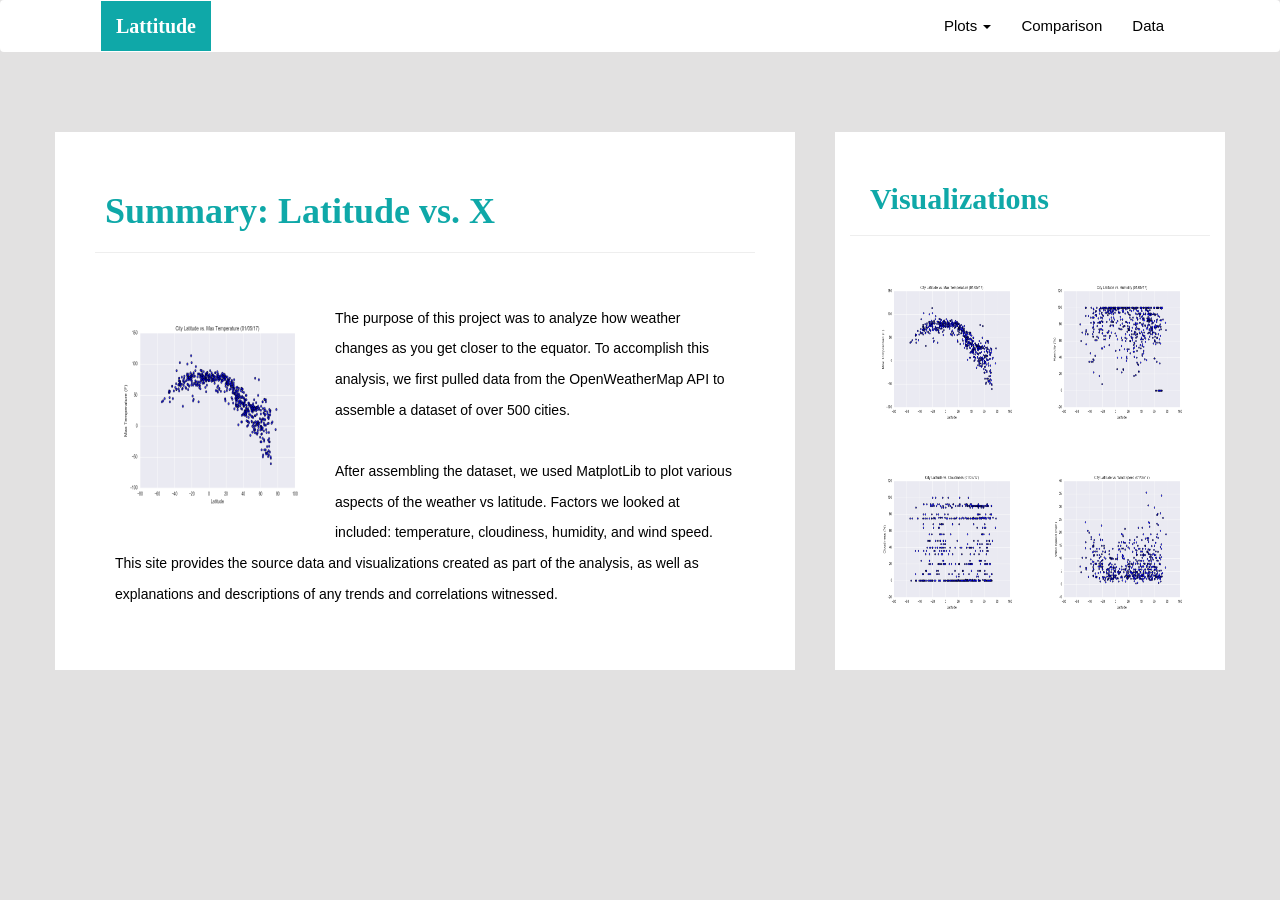
<file: 12-Web/Homework Solution/index.html>
<!DOCTYPE html>
<html lang="en">
<head>
  <meta charset="UTF-8">
  <meta name="viewport" content="width=device-width, initial-scale=1">
  <title>Bootstrap Visualization Dashboard</title>
  <link rel="stylesheet" href = "https://maxcdn.bootstrapcdn.com/bootstrap/3.3.7/css/bootstrap.min.css">
  <link rel="stylesheet" href = "styles.css">
</head>

<body>
        <nav class="navbar navbar-expand-lg">
                <div class="container-fluid">
                  <div class="navbar-header">
                    <a class="navbar-brand" href="index.html">Lattitude</a>
                  </div>
                    <ul class="nav navbar-nav navbar-right">
                      <li class="dropdown">
                        <a href="#" class="dropdown-toggle" data-toggle="dropdown" role="button" aria-haspopup="true" aria-expanded="false">Plots <span class="caret"></span></a>
                        <ul class="dropdown-menu">
                          <li><a href="maxtemp.html">Max Temperature</a></li>
                          <li><a href="humidity.html">Humidity</a></li>
                          <li><a href="cloudiness.html">Cloudiness</a></li>
                          <li><a href="windspeed.html">Wind Speed</a></li>
                        </ul>
                      </li>
                      <li><a href="comparison.html">Comparison</a></li>
                      <li><a href="data.html">Data</a></li>
                    </ul>
                  </div>
                </div>
        </nav>
        <br>
        <br>
        <br>

        <div class="container">
            <div class="row">
                <div class="col-lg-8 col-sm-12">
                    <h1>Summary: Latitude vs. X</h1>
                    <hr>
                    <br>
                    <img src="Fig1.png" alt="maxtemp" height="200" width="200" align = "left">
                    <p>The purpose of this project was to analyze how weather changes as you get closer to the equator. To accomplish this analysis,
                    we first pulled data from the OpenWeatherMap API to assemble a dataset of over 500 cities.
                    </p>
                    <p>After assembling the dataset, we used MatplotLib to plot various aspects of the weather vs latitude.  Factors we looked at included:
                    temperature, cloudiness, humidity, and wind speed.  This site provides the source data and visualizations created as part of the 
                    analysis, as well as explanations and descriptions of any trends and correlations witnessed.
                    </p>
                </div>
                <div class="col-md-4 col-sm-12">
                    <h2>Visualizations</h2>
                    <hr>
                        <div class= "col-md-6 col-sm-3">
                            <img id ="Fig1" src="Fig1.png" alt="maxtemp" height="150" width="150"> 
                        </div> 
                        <div class= "col-md-6 col-sm-3">
                            <img id ="Fig2" src="Fig2.png" alt="humidity" height="150" width="150">
                        </div> 
                        <div class= "col-md-6 col-sm-3">
                            <img id = "Fig3" src="Fig3.png" alt="cloudiness" height="150" width="150">
                        </div> 
                        <div class= "col-md-6 col-sm-3">
                            <img id = "Fig4" src="Fig4.png" alt="windspeed" height="150" width="150">
                        </div> 
                </div>
            </div>
        </div>
</body>
    <script src="https://cdnjs.cloudflare.com/ajax/libs/jquery/3.3.1/jquery.min.js"></script>
    <script src="https://cdnjs.cloudflare.com/ajax/libs/twitter-bootstrap/3.3.7/js/bootstrap.min.js"></script>
</html>
</file>
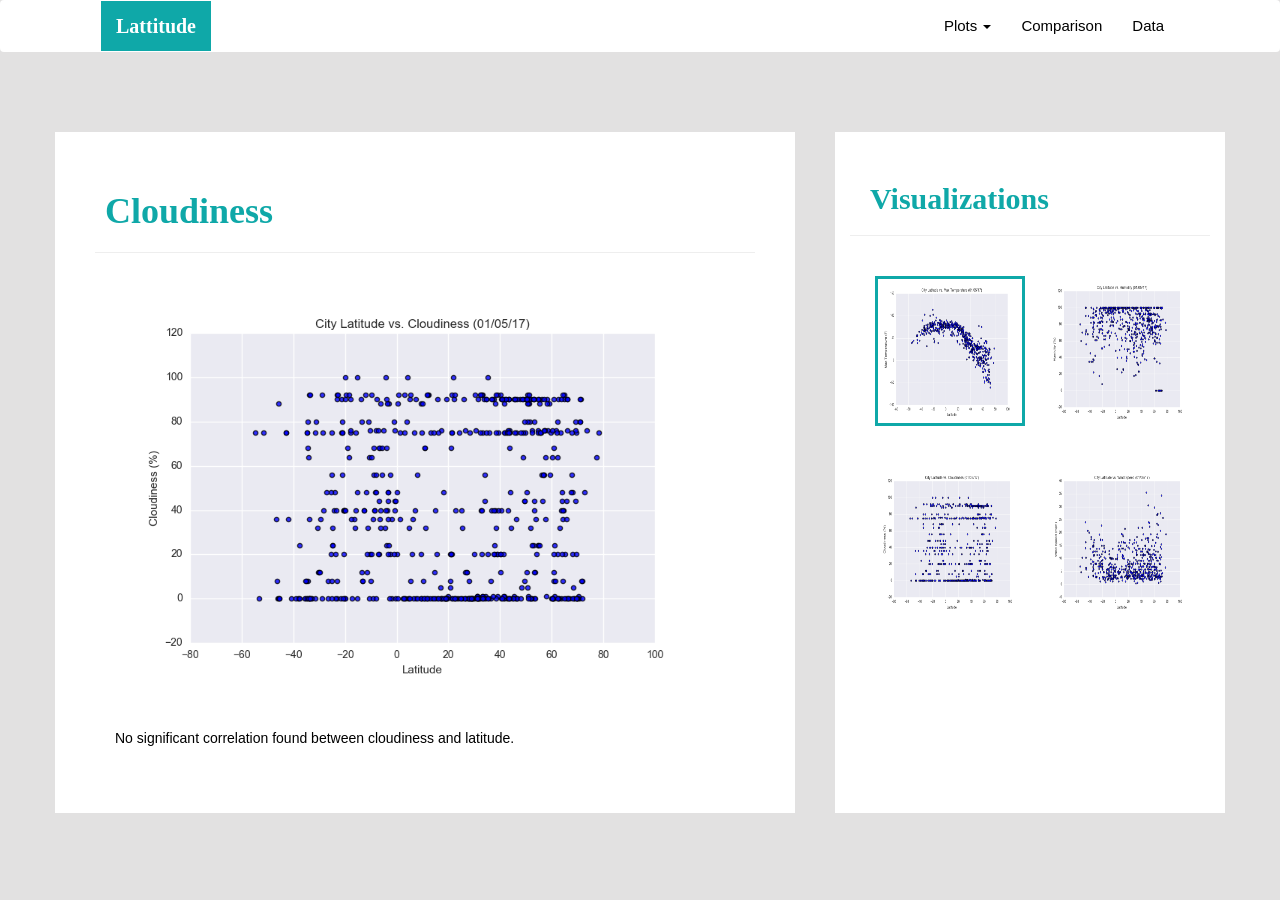
<file: 12-Web/Homework Solution/cloudiness.html>
<!DOCTYPE html>
<html lang="en">
<head>
  <meta charset="UTF-8">
  <meta name="viewport" content="width=device-width, initial-scale=1">
  <title>Bootstrap Visualization Dashboard</title>
  <link rel="stylesheet" href = "https://maxcdn.bootstrapcdn.com/bootstrap/3.3.7/css/bootstrap.min.css">
  <link rel="stylesheet" href = "styles.css">
</head>

<body>
        <nav class="navbar navbar-expand-lg">
                <div class="container-fluid">
                  <div class="navbar-header">
                    <a class="navbar-brand" href="index.html">Lattitude</a>
                  </div>
                    <ul class="nav navbar-nav navbar-right">
                      <li class="dropdown">
                        <a href="#" class="dropdown-toggle" data-toggle="dropdown" role="button" aria-haspopup="true" aria-expanded="false">Plots <span class="caret"></span></a>
                        <ul class="dropdown-menu">
                          <li><a href="maxtemp.html">Max Temperature</a></li>
                          <li><a href="humidity.html">Humidity</a></li>
                          <li><a href="cloudiness.html">Cloudiness</a></li>
                          <li><a href="windspeed.html">Wind Speed</a></li>
                        </ul>
                      </li>
                      <li><a href="comparison.html">Comparison</a></li>
                      <li><a href="data.html">Data</a></li>
                    </ul>
                  </div>
                </div>
        </nav>
    <br>
    <br>
    <br>
    
    <div class="container">
      <div class="row">
        <div class="col-lg-8 col-sm-12">
          <h1>Cloudiness</h1>
          <hr>
            <img src="Fig3.png" alt="cloudiness" height="400" width="600" align="center">
          <p>No significant correlation found between cloudiness and latitude.
          </p>
        </div>
        <div class="col-md-4 col-sm-12">
            <h2>Visualizations</h2>
            <hr>
                    <div class= "col-md-6 col-sm-3">
                        <img class ="boxx" id = "Fig1" src="Fig1.png" alt="maxtemp" height="150" width="150"> 
                    </div> 
                    <div class= "col-md-6 col-sm-3">
                        <img id ="Fig2" src="Fig2.png" alt="humidity" height="150" width="150">
                    </div> 
                    <div class= "col-md-6 col-sm-3">
                        <img id = "Fig3" src="Fig3.png" alt="cloudiness" height="150" width="150">
                    </div> 
                    <div class= "col-md-6 col-sm-3">
                        <img id = "Fig4" src="Fig4.png" alt="windspeed" height="150" width="150">
                    </div> 
                </div>
            </div>
        </div>
    </div>
</body>
  <script src="https://cdnjs.cloudflare.com/ajax/libs/jquery/3.3.1/jquery.min.js"></script>
  <script src="https://cdnjs.cloudflare.com/ajax/libs/twitter-bootstrap/3.3.7/js/bootstrap.min.js"></script>
</html>
</file>
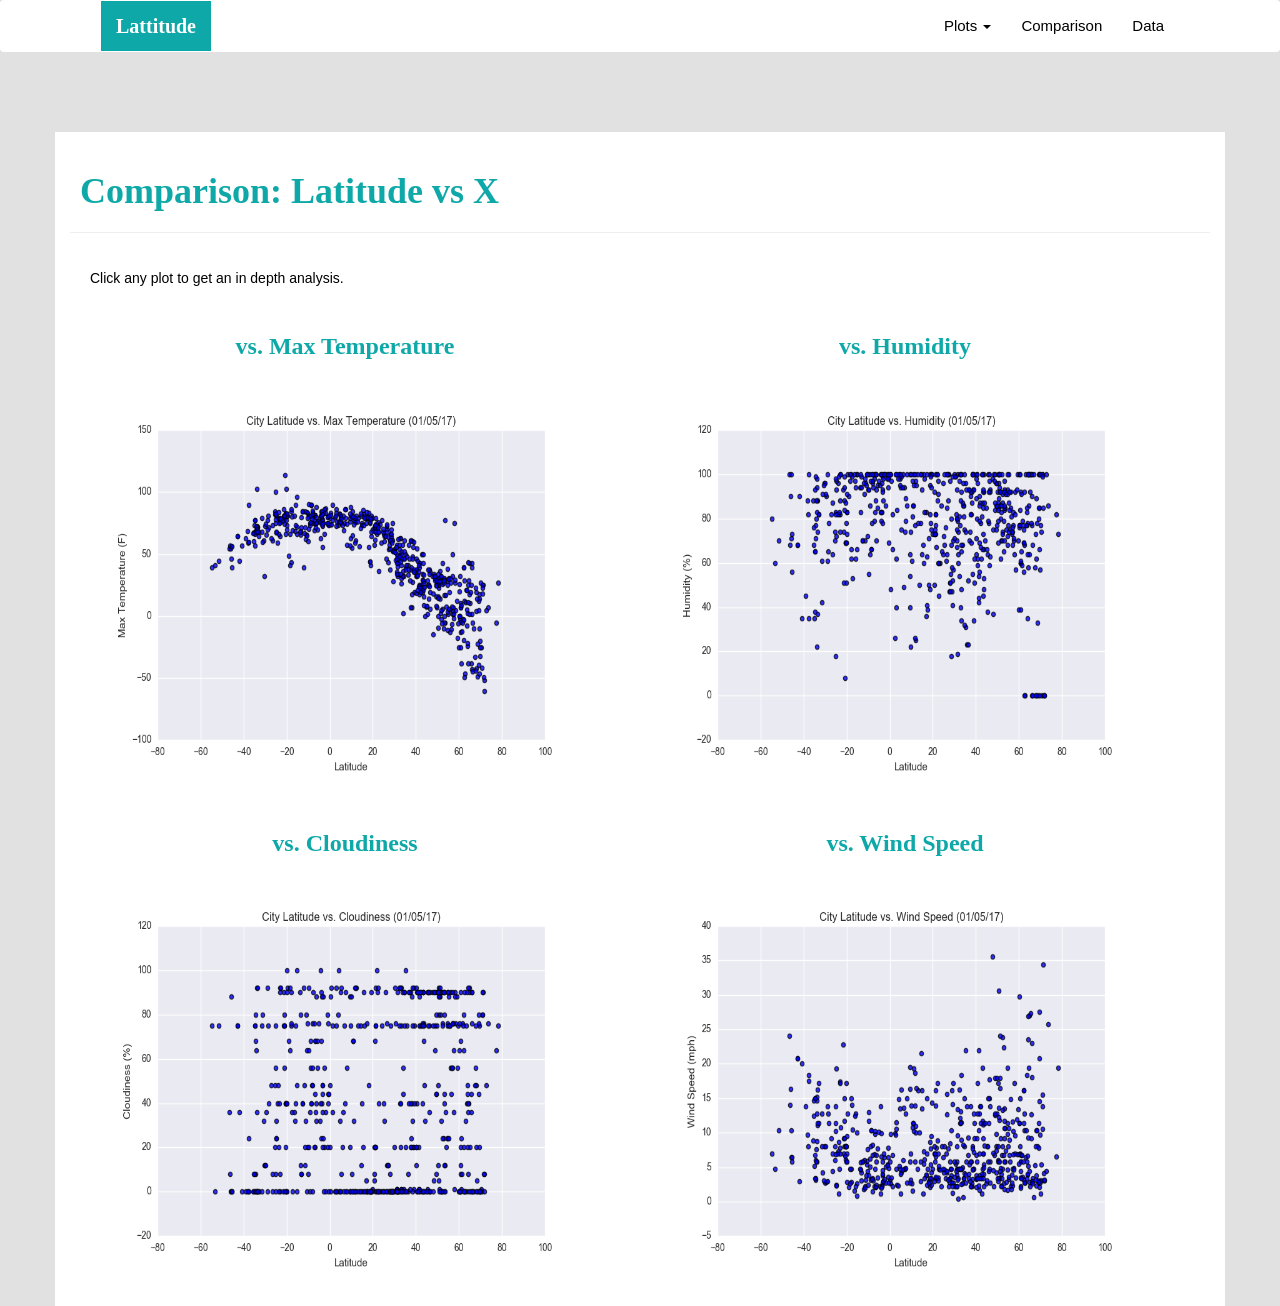
<file: 12-Web/Homework Solution/comparison.html>
<!DOCTYPE html>
<html lang="en">
<head>
  <meta charset="UTF-8">
  <meta name="viewport" content="width=device-width, initial-scale=1">
  <title>Bootstrap Visualization Dashboard</title>
  <link rel="stylesheet" href = "https://maxcdn.bootstrapcdn.com/bootstrap/3.3.7/css/bootstrap.min.css">
  <link rel="stylesheet" href = "styles.css">
</head>

<body>
        <nav class="navbar navbar-expand-lg">
                <div class="container-fluid">
                  <div class="navbar-header">
                    <a class="navbar-brand" href="index.html">Lattitude</a>
                  </div>
                    <ul class="nav navbar-nav navbar-right">
                      <li class="dropdown">
                        <a href="#" class="dropdown-toggle" data-toggle="dropdown" role="button" aria-haspopup="true" aria-expanded="false">Plots <span class="caret"></span></a>
                        <ul class="dropdown-menu">
                          <li><a href="maxtemp.html">Max Temperature</a></li>
                          <li><a href="humidity.html">Humidity</a></li>
                          <li><a href="cloudiness.html">Cloudiness</a></li>
                          <li><a href="windspeed.html">Wind Speed</a></li>
                        </ul>
                      </li>
                      <li><a href="comparison.html">Comparison</a></li>
                      <li><a href="data.html">Data</a></li>
                    </ul>
                  </div>
                </div>
        </nav>
    <br>
    <br>
    <br>
        <div class="container">
                <br>
                <h1>Comparison: Latitude vs X</h1> 
                <hr>
                <p>Click any plot to get an in depth analysis.</p>
                  <div class="col-md-6 col-sm-12">
                    <div class="image-box">
                      <h3>vs. Max Temperature</h3>
                      <a href="maxtemp.html"><img id ="Fig1" src="Fig1.png" alt="maxtemp" height="400" width="500"></a>
                    </div>
                  </div>
                  <div class="col-md-6 col-sm-12">
                    <div class="image-box">
                      <h3>vs. Humidity</h3>
                      <a href="humidity.html"><img id ="Fig2" src="Fig2.png" alt="humidity" height="400" width="500"></a>
                    </div>
                  </div>
                <br/>
                  <div class="col-md-6 col-sm-12">
                    <div class="image-box">
                      <h3>vs. Cloudiness</h3>
                      <a href="cloudiness.html"><img id = "Fig3" src="Fig3.png" alt="cloudiness" height="400" width="500"></a>
                    </div>
                  </div>
                  <div class="col-md-6 col-sm-12">
                    <div class="image-box">
                      <h3>vs. Wind Speed</h3>
                      <a href="windspeed.html"><img id = "Fig4" src="Fig4.png" alt="windspeed" height="400" width="500"></a>
                    </div>
                  </div>
        </div>
        <script src="https://cdnjs.cloudflare.com/ajax/libs/jquery/3.3.1/jquery.min.js"></script>
        <script src="https://cdnjs.cloudflare.com/ajax/libs/twitter-bootstrap/3.3.7/js/bootstrap.min.js"></script>
      
</body>
</html>
</file>
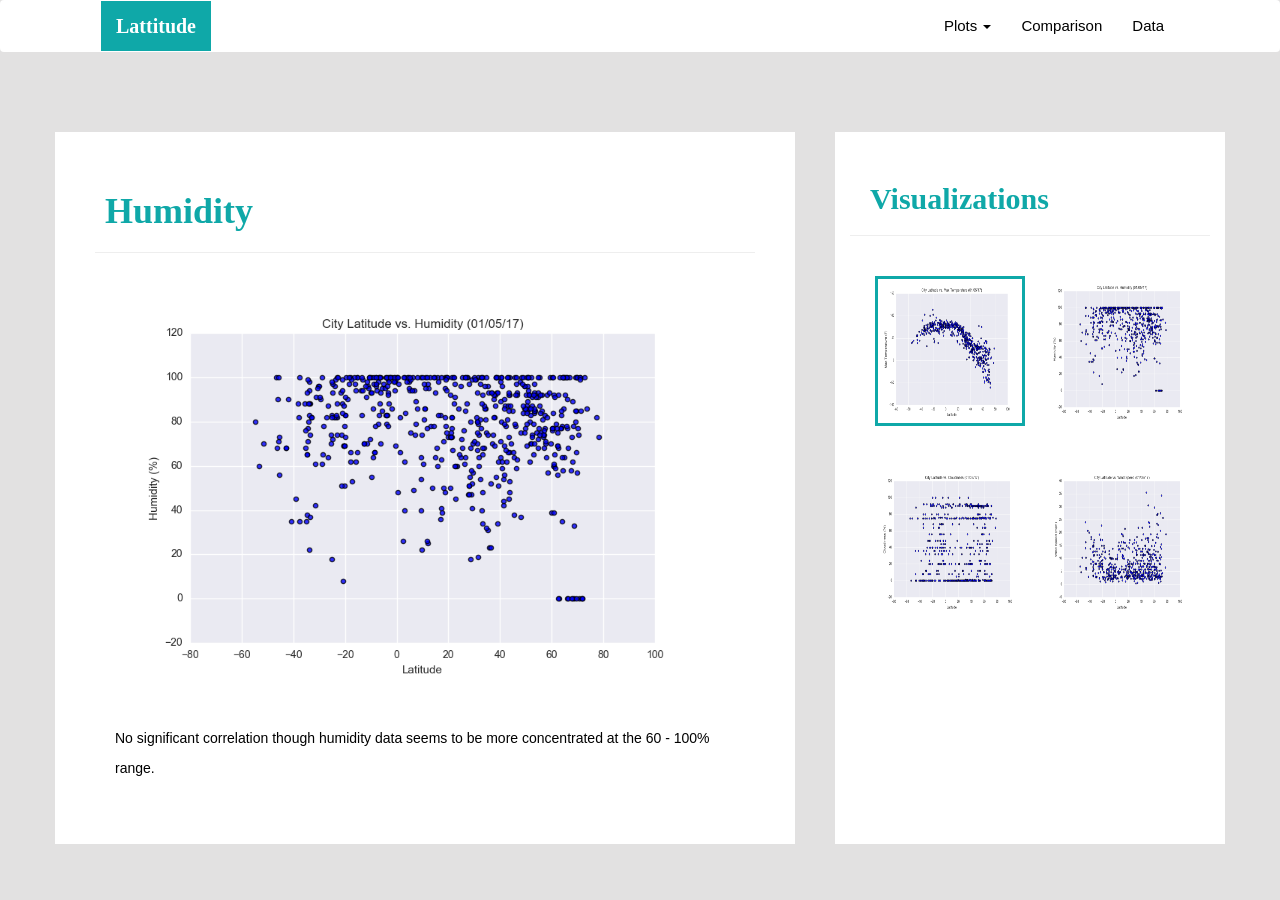
<file: 12-Web/Homework Solution/humidity.html>
<!DOCTYPE html>
<html lang="en">
<head>
  <meta charset="UTF-8">
  <meta name="viewport" content="width=device-width, initial-scale=1">
  <title>Bootstrap Visualization Dashboard</title>
  <link rel="stylesheet" href = "https://maxcdn.bootstrapcdn.com/bootstrap/3.3.7/css/bootstrap.min.css">
  <link rel="stylesheet" href = "styles.css">
</head>

<body>
        <nav class="navbar navbar-expand-lg">
                <div class="container-fluid">
                  <div class="navbar-header">
                    <a class="navbar-brand" href="index.html">Lattitude</a>
                  </div>
                    <ul class="nav navbar-nav navbar-right">
                      <li class="dropdown">
                        <a href="#" class="dropdown-toggle" data-toggle="dropdown" role="button" aria-haspopup="true" aria-expanded="false">Plots <span class="caret"></span></a>
                        <ul class="dropdown-menu">
                          <li><a href="maxtemp.html">Max Temperature</a></li>
                          <li><a href="humidity.html">Humidity</a></li>
                          <li><a href="cloudiness.html">Cloudiness</a></li>
                          <li><a href="windspeed.html">Wind Speed</a></li>
                        </ul>
                      </li>
                      <li><a href="comparison.html">Comparison</a></li>
                      <li><a href="data.html">Data</a></li>
                    </ul>
                  </div>
                </div>
        </nav>
    <br>
    <br>
    <br>

    <div class="container">
      <div class="row">
        <div class="col-lg-8 col-sm-12">
          <h1>Humidity</h1>
          <hr>
          <img src="Fig2.png" alt="humidity" height="400" width="600" align="center">
          <p> No significant correlation though humidity data seems to be more concentrated at the 60 - 100% range.
          </p>
        </div>
        <div class="col-md-4 col-sm-12">
            <h2>Visualizations</h2>
            <hr>
                    <div class= "col-md-6 col-sm-3">
                        <img class ="boxx" id = "Fig1" src="Fig1.png" alt="maxtemp" height="150" width="150"> 
                    </div> 
                    <div class= "col-md-6 col-sm-3">
                        <img id ="Fig2" src="Fig2.png" alt="humidity" height="150" width="150">
                    </div> 
                    <div class= "col-md-6 col-sm-3">
                        <img id = "Fig3" src="Fig3.png" alt="cloudiness" height="150" width="150">
                    </div> 
                    <div class= "col-md-6 col-sm-3">
                        <img id = "Fig4" src="Fig4.png" alt="windspeed" height="150" width="150">
                    </div> 
                </div>
            </div>
        </div>
    </div>
</body>
  <script src="https://cdnjs.cloudflare.com/ajax/libs/jquery/3.3.1/jquery.min.js"></script>
  <script src="https://cdnjs.cloudflare.com/ajax/libs/twitter-bootstrap/3.3.7/js/bootstrap.min.js"></script>
</html>
</file>
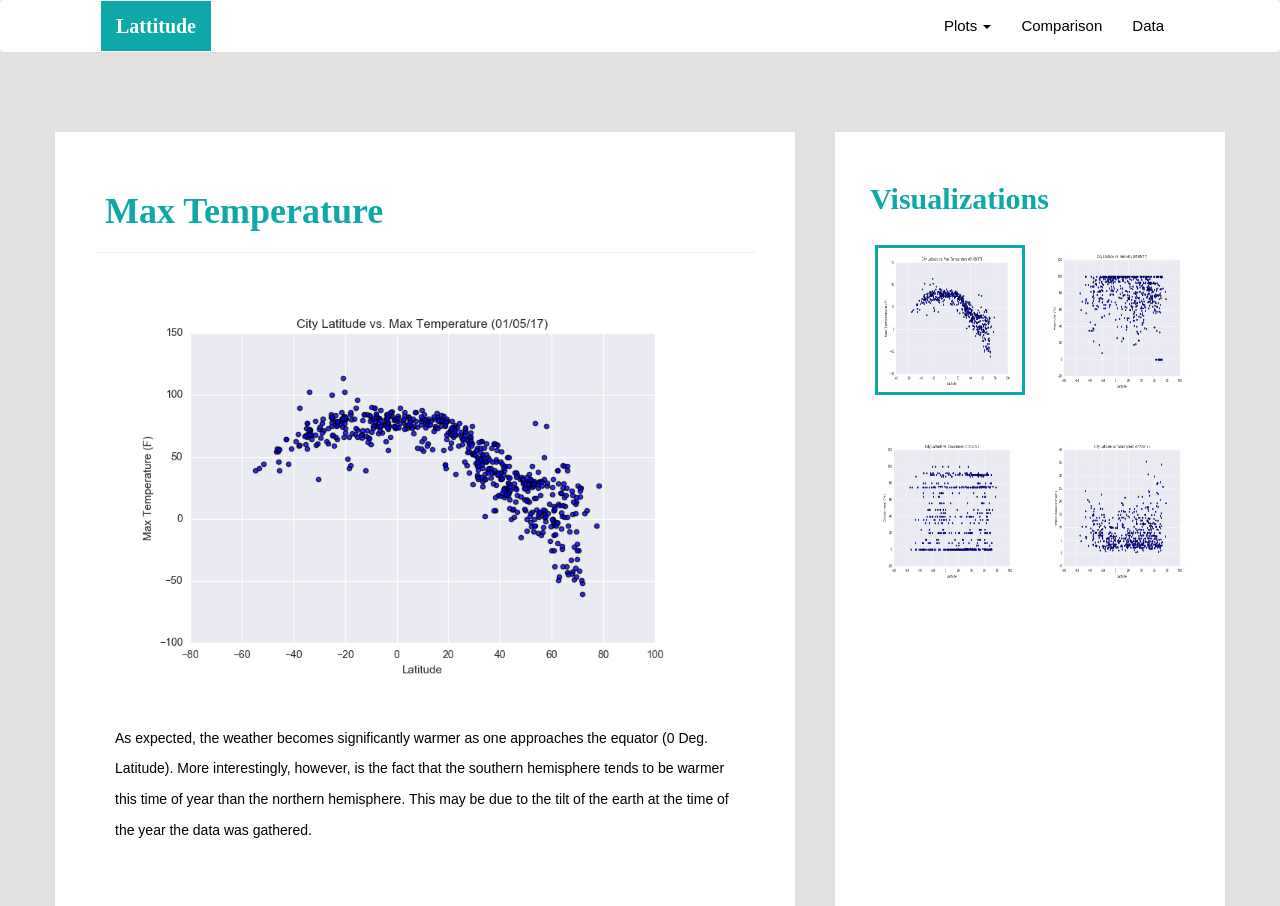
<file: 12-Web/Homework Solution/maxtemp.html>
<!DOCTYPE html>
<html lang="en">
<head>
  <meta charset="UTF-8">
  <meta name="viewport" content="width=device-width, initial-scale=1">
  <title>Bootstrap Visualization Dashboard</title>
  <link rel="stylesheet" href = "https://maxcdn.bootstrapcdn.com/bootstrap/3.3.7/css/bootstrap.min.css">
  <link rel="stylesheet" href = "styles.css">
</head>

<body>
        <nav class="navbar navbar-expand-lg">
                <div class="container-fluid">
                  <div class="navbar-header">
                    <a class="navbar-brand" href="index.html">Lattitude</a>
                  </div>
                    <ul class="nav navbar-nav navbar-right">
                      <li class="dropdown">
                        <a href="#" class="dropdown-toggle" data-toggle="dropdown" role="button" aria-haspopup="true" aria-expanded="false">Plots <span class="caret"></span></a>
                        <ul class="dropdown-menu">
                          <li><a href="maxtemp.html">Max Temperature</a></li>
                          <li><a href="humidity.html">Humidity</a></li>
                          <li><a href="cloudiness.html">Cloudiness</a></li>
                          <li><a href="windspeed.html">Wind Speed</a></li>
                        </ul>
                      </li>
                      <li><a href="comparison.html">Comparison</a></li>
                      <li><a href="data.html">Data</a></li>
                    </ul>
                  </div>
                </div>
        </nav>
    <br>
    <br>
    <br>

    <div class="container">
          <div class="row">
            <div class="col-lg-8 col-sm-12">
              <h1>Max Temperature</h1>
              <hr>
                <img src="Fig1.png" alt="maxtemp" height="400" width="600" align="center">
                <p>As expected, the weather becomes significantly warmer as one approaches the equator (0 Deg. Latitude). 
                More interestingly, however, is the fact that the southern hemisphere tends to be warmer this time of year
                than the northern hemisphere.  This may be due to the tilt of the earth at the time of the year the data was gathered.
                </p>
            </div>
            <div class="col-md-4 col-sm-12">
                    <h2>Visualizations</h2>
                    <div class= "col-md-6 col-sm-3">
                        <img class ="boxx" id = "Fig1" src="Fig1.png" alt="maxtemp" height="150" width="150"> 
                    </div> 
                    <div class= "col-md-6 col-sm-3">
                        <img id ="Fig2" src="Fig2.png" alt="humidity" height="150" width="150">
                    </div> 
                    <div class= "col-md-6 col-sm-3">
                        <img id = "Fig3" src="Fig3.png" alt="cloudiness" height="150" width="150">
                    </div> 
                    <div class= "col-md-6 col-sm-3">
                        <img id = "Fig4" src="Fig4.png" alt="windspeed" height="150" width="150">
                    </div> 
                </div>
            </div>
        </div>
    </div>
</body>
  <script src="https://cdnjs.cloudflare.com/ajax/libs/jquery/3.3.1/jquery.min.js"></script>
  <script src="https://cdnjs.cloudflare.com/ajax/libs/twitter-bootstrap/3.3.7/js/bootstrap.min.js"></script>
</html>
</file>
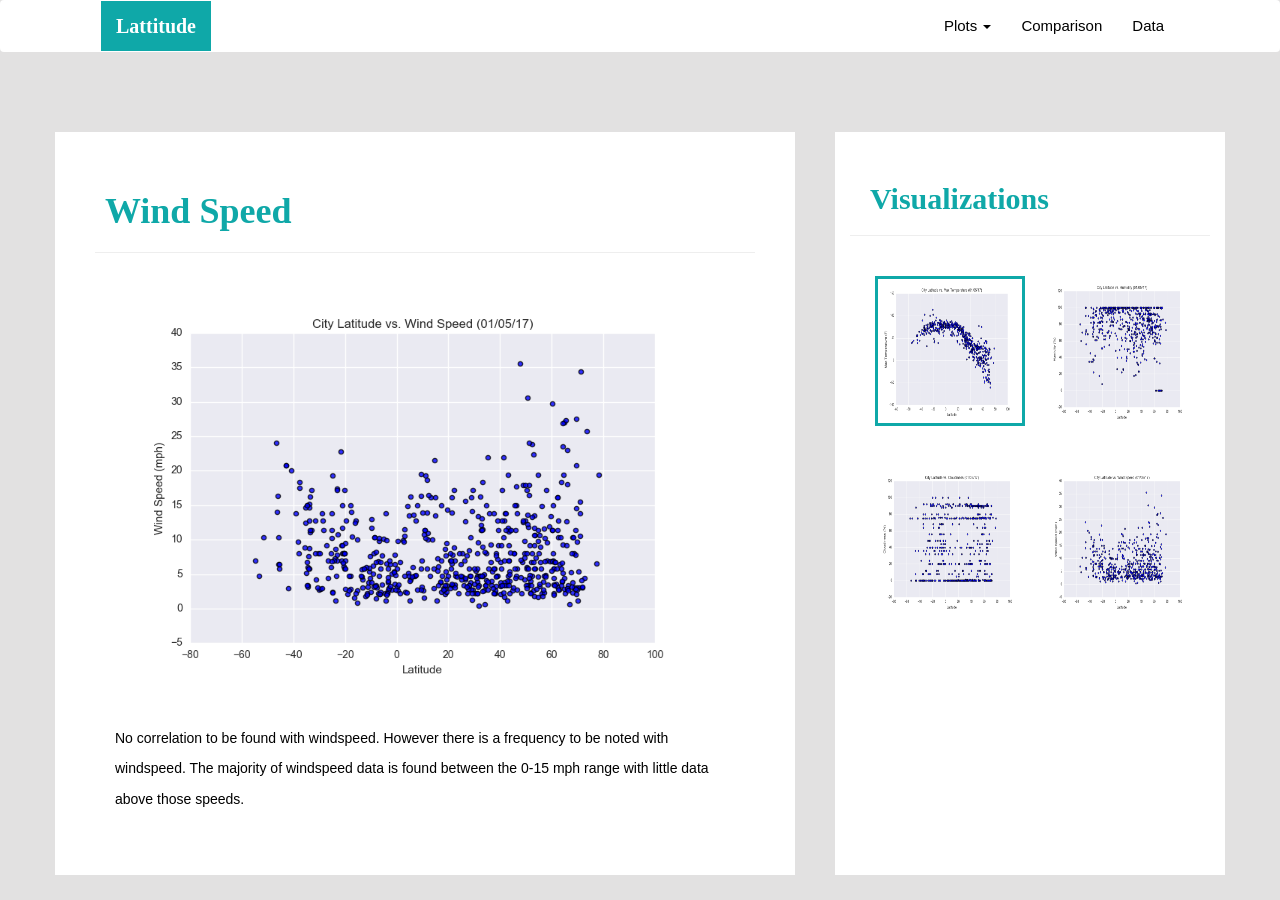
<file: 12-Web/Homework Solution/windspeed.html>
<!DOCTYPE html>
<html lang="en">
<head>
  <meta charset="UTF-8">
  <meta name="viewport" content="width=device-width, initial-scale=1">
  <title>Bootstrap Visualization Dashboard</title>
  <link rel="stylesheet" href = "https://maxcdn.bootstrapcdn.com/bootstrap/3.3.7/css/bootstrap.min.css">
  <link rel="stylesheet" href = "styles.css">
</head>

<body>
        <nav class="navbar navbar-expand-lg">
                <div class="container-fluid">
                  <div class="navbar-header">
                    <a class="navbar-brand" href="index.html">Lattitude</a>
                  </div>
                    <ul class="nav navbar-nav navbar-right">
                      <li class="dropdown">
                        <a href="#" class="dropdown-toggle" data-toggle="dropdown" role="button" aria-haspopup="true" aria-expanded="false">Plots <span class="caret"></span></a>
                        <ul class="dropdown-menu">
                          <li><a href="maxtemp.html">Max Temperature</a></li>
                          <li><a href="humidity.html">Humidity</a></li>
                          <li><a href="cloudiness.html">Cloudiness</a></li>
                          <li><a href="windspeed.html">Wind Speed</a></li>
                        </ul>
                      </li>
                      <li><a href="comparison.html">Comparison</a></li>
                      <li><a href="data.html">Data</a></li>
                    </ul>
                  </div>
                </div>
        </nav>
    <br>
    <br>
    <br>

    <div class="container">
        <div class="row">
            <div class="col-lg-8 col-sm-12">
              <h1>Wind Speed</h1>
              <hr>
              <img src="Fig4.png" alt="windspeed" height="400" width="600" align="center">
              <p>No correlation to be found with windspeed. However there is a frequency 
                to be noted with windspeed. The majority of windspeed data is found between the 0-15 
                mph range with little data above those speeds.
              </p>
            </div>
            <div class="col-md-4 col-sm-12">
              <h2>Visualizations</h2>
              <hr>
                    <div class= "col-md-6 col-sm-3">
                        <img class ="boxx" id = "Fig1" src="Fig1.png" alt="maxtemp" height="150" width="150"> 
                    </div> 
                    <div class= "col-md-6 col-sm-3">
                        <img id ="Fig2" src="Fig2.png" alt="humidity" height="150" width="150">
                    </div> 
                    <div class= "col-md-6 col-sm-3">
                        <img id = "Fig3" src="Fig3.png" alt="cloudiness" height="150" width="150">
                    </div> 
                    <div class= "col-md-6 col-sm-3">
                        <img id = "Fig4" src="Fig4.png" alt="windspeed" height="150" width="150">
                    </div> 
                </div>
            </div>
        </div>
    </div>
</body>
  <script src="https://cdnjs.cloudflare.com/ajax/libs/jquery/3.3.1/jquery.min.js"></script>
  <script src="https://cdnjs.cloudflare.com/ajax/libs/twitter-bootstrap/3.3.7/js/bootstrap.min.js"></script>
</html>
</file>
<file: 12-Web/Homework Solution/styles.css>
body {
    background-color:rgb(226, 225, 225)
}
.navbar {
    background: white;
    font-size: 15px;
    padding-left: 100px;
    padding-right: 100px;
}

.navbar-brand {
    font-size: 20px;
    font-family: 'Times New Roman', Times, serif;
    font-weight: bold;
    color: rgb(255, 255, 255);
    background: rgb(15, 168, 168);
}
.navbar li a {
    display: block;
    color: rgb(0, 0, 0);
}

.container {
    display: block;
    background-color: white;
}

.container h1 {
    color:  rgb(15, 168, 168);
    font-family: 'Times New Roman', Times, serif;
    font-weight: bold;
    margin-left: 10px;
}

.container h2 {
    color:  rgb(15, 168, 168);
    padding-top: 30px;
    padding-left: 20px;
    font-family: 'Times New Roman', Times, serif;
    font-weight: bold;
}

.container h3 {
    color:  rgb(15, 168, 168);
    text-align: center;
    font-family: 'Times New Roman', Times, serif;
    font-weight: bold;
}
.container img {
    display: inline;
    margin: 20px 20px;
}
.container p {
    display: block;
    padding: 10px;
    line-height: 2.2;
    padding-left: 20px;
    padding-right: 20px;
    color: rgb(0, 0, 0);
}

.col-lg-8 {
    border-right: solid rgb(226, 225, 225);
    border-right-width: 40px;
    padding: 40px;
}

.col-md-6 {
    margin-left: -10px;
}

#maintable {  
    width: 100%;
    border-collapse: collapse; 
    border-spacing: 40px;
    padding: 50px;
}

.boxx {
    border: solid rgb(15, 168, 168);

}

@media (max-width: 750px)
{
    .col-lg-8 {
        border-bottom: solid rgb(226, 225, 225);
        border-bottom-width: 40px;
        border-right: 20px;
    }
}
</file>
